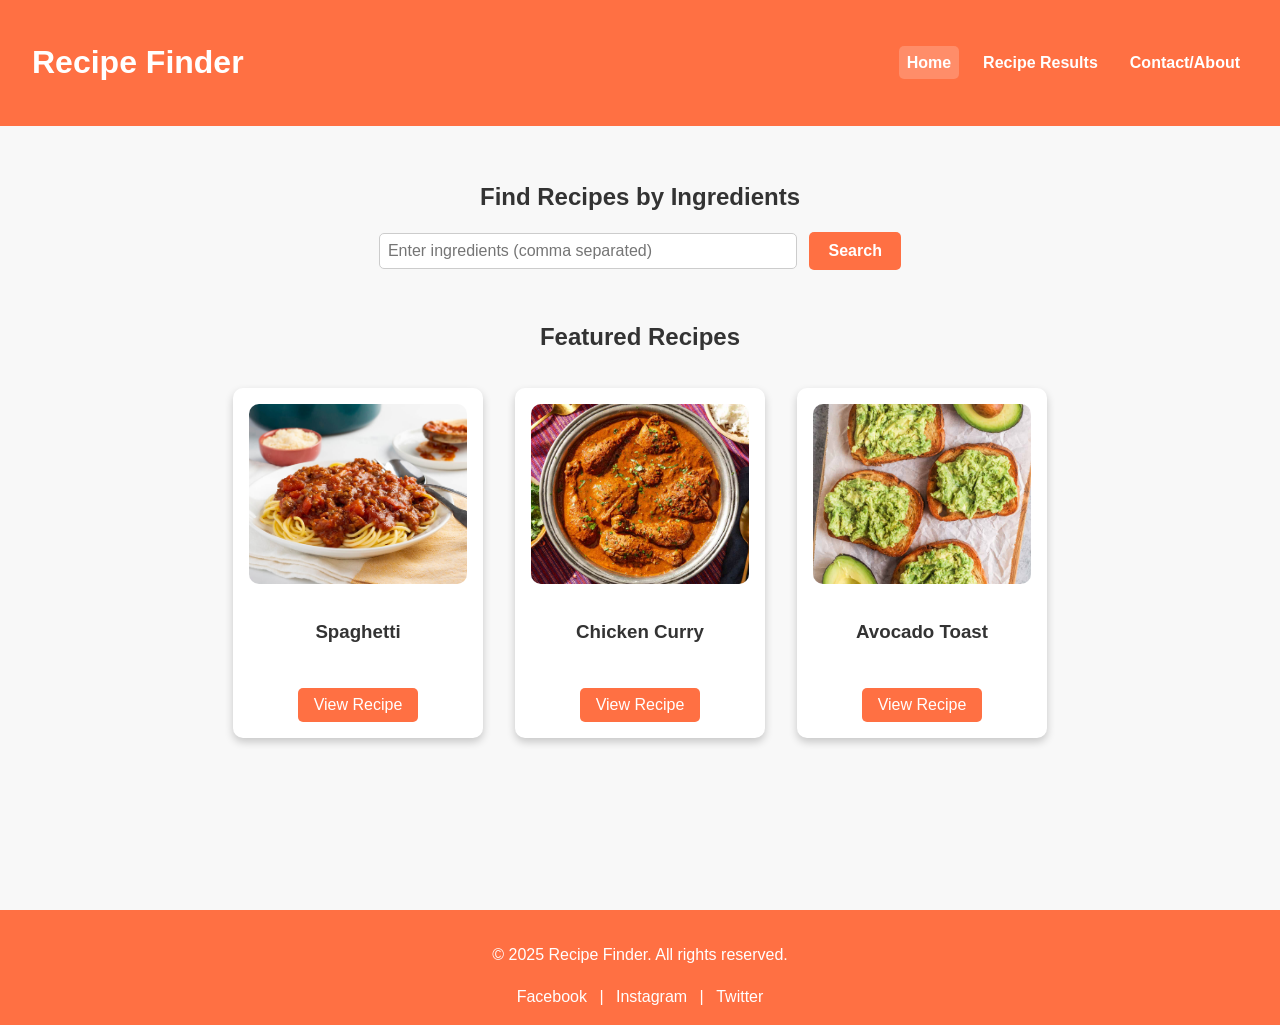
<file: index.html>
<!-- index.html -->
<!DOCTYPE html>
<html lang="en">
<head>
  <meta charset="UTF-8">
  <meta name="viewport" content="width=device-width, initial-scale=1.0">
  <title>Recipe Finder</title>
  <link rel="stylesheet" href="normalize.css">
  <link rel="stylesheet" href="home_styles.css">
</head>
<body>
  <!-- Header / Navigation -->
  <header>
    <nav class="navbar">
      <div class="logo">
        <h1>Recipe Finder</h1>
      </div>
      <ul class="nav-links">
        <li><a href="index.html" class="active">Home</a></li>
        <li><a href="recipe_results.html">Recipe Results</a></li>
        <li><a href="contact_about.html">Contact/About</a></li>
      </ul>
    </nav>
  </header>

  <!-- Main Content -->
  <main>
    <!-- Search Section -->
    <section class="search-section">
      <h2>Find Recipes by Ingredients</h2>
      <form id="searchForm">
        <input 
          type="text" 
          id="ingredientInput" 
          placeholder="Enter ingredients (comma separated)" 
          required
          aria-label="Enter ingredients"
        >
        <button type="submit">Search</button>
      </form>
    </section>

    <!-- Featured Recipes Section -->
    <section class="featured-recipes">
      <h2>Featured Recipes</h2>
      <div id="featuredCards" class="cards-container">
        <!-- JS will dynamically populate these cards -->
      </div>
    </section>
  </main>

  <!-- Footer -->
  <footer>
    <p>&copy; 2025 Recipe Finder. All rights reserved.</p>
    <div class="social-links">
      <a href="https://www.facebook.com" target="_blank" rel="noopener">Facebook</a> |
      <a href="https://www.instagram.com" target="_blank" rel="noopener">Instagram</a> |
      <a href="https://www.twitter.com" target="_blank" rel="noopener">Twitter</a>
    </div>
  </footer>

  <!-- Scripts -->
  <script src="recipes.js"></script>
  <script src="home.js"></script>
</body>
</html>
</file>
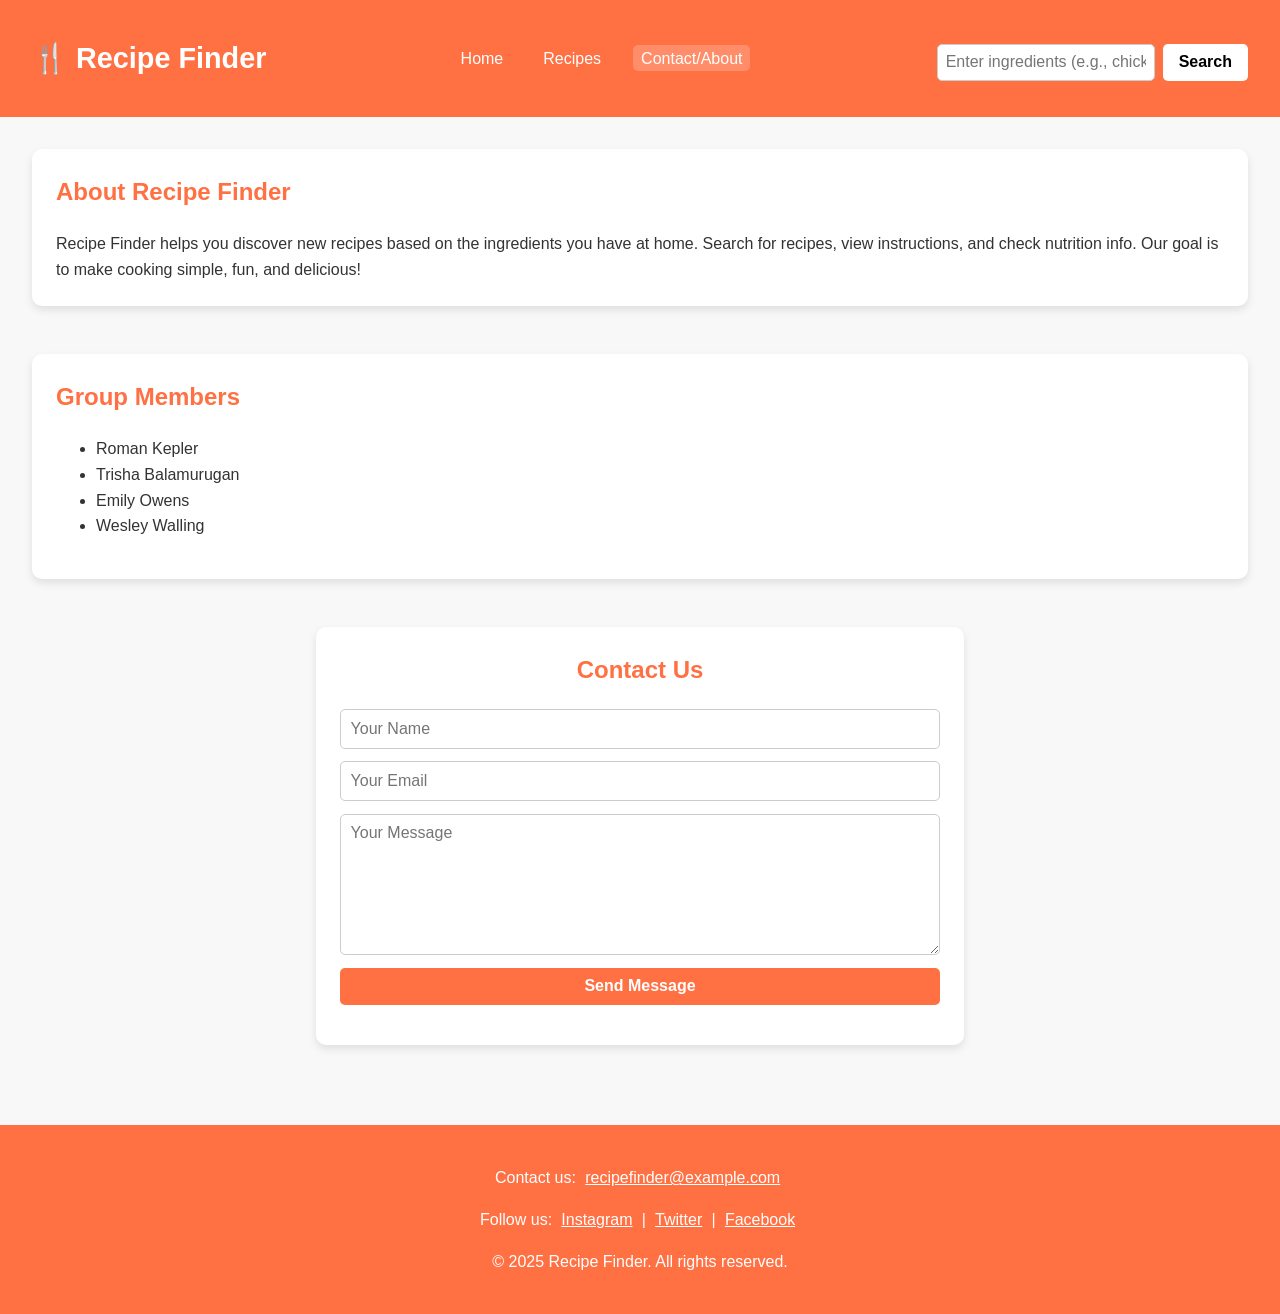
<file: contact_about.html>
<!-- contact_about.html -->

<!DOCTYPE html>
<html lang="en">
<head>
  <meta charset="UTF-8">
  <meta name="viewport" content="width=device-width, initial-scale=1.0">
  <title>Recipe Finder - Contact Us</title>
  <link rel="stylesheet" href="normalize.css"/>
  <link rel="stylesheet" href="contact_styles.css"/>
  <script src="contact.js" defer></script>
</head>
<body>
  <!-- Header / Navigation -->
  <header>
    <div class="logo">
      <h1>🍴 Recipe Finder</h1>
    </div>
    <nav>
      <ul>
        <li><a href="index.html">Home</a></li>
        <li><a href="recipe_results.html">Recipes</a></li>
        <li><a href="contact_about.html" class="active">Contact/About</a></li>
      </ul>
    </nav>

    <!-- Search Form -->
    <form id="searchForm">
      <input 
        type="text" 
        id="ingredientInput" 
        placeholder="Enter ingredients (e.g., chicken, rice)" 
        required
      >
      <button type="submit">Search</button>
    </form>
  </header>

  <!-- Main Content -->
  <main>
    <!-- About Section -->
    <section class="about">
      <h2>About Recipe Finder</h2>
      <p>
        Recipe Finder helps you discover new recipes based on the ingredients you have at home.
        Search for recipes, view instructions, and check nutrition info. Our goal is to make cooking
        simple, fun, and delicious!
      </p>
    </section>

    <!-- Group Members Section -->
        <section class="about">
            <h2>Group Members</h2>
            <ul>
                <li>Roman Kepler</li>
                <li>Trisha Balamurugan</li>
                <li>Emily Owens</li>
                <li>Wesley Walling</li>
            </ul>
        </section>

    <!-- Contact Form Section -->
    <section class="contact-form">
      <h2>Contact Us</h2>
      <form id="contactForm">
        <input type="text" name="name" placeholder="Your Name" required>
        <input type="email" name="email" placeholder="Your Email" required>
        <textarea name="message" placeholder="Your Message" required></textarea>
        <button type="submit">Send Message</button>
      </form>
      <p id="formFeedback"></p>
    </section>
  </main>

  <!-- Footer -->
  <footer>
    <p>Contact us: <a href="mailto:recipefinder@example.com">recipefinder@example.com</a></p>
    <p>Follow us:
      <a href="#">Instagram</a> |
      <a href="#">Twitter</a> |
      <a href="#">Facebook</a>
    </p>
    <p>&copy; 2025 Recipe Finder. All rights reserved.</p>
  </footer>
</body>
</html>
</file>
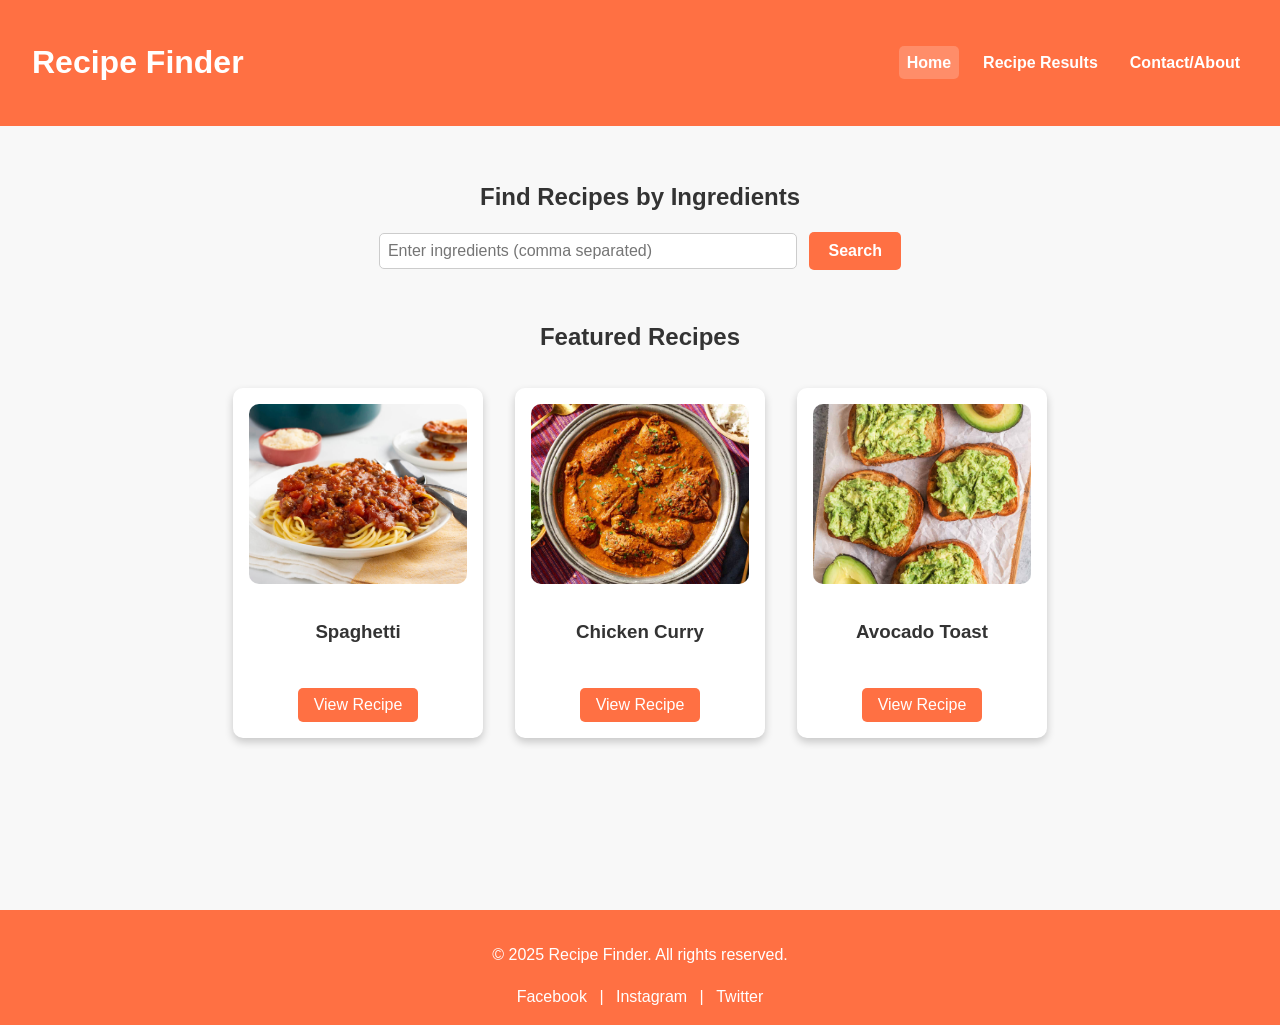
<file: home.html>
<!-- home.html -->
<!DOCTYPE html>
<html lang="en">
<head>
  <meta charset="UTF-8">
  <meta name="viewport" content="width=device-width, initial-scale=1.0">
  <title>Recipe Finder</title>
  <link rel="stylesheet" href="normalize.css">
  <link rel="stylesheet" href="home_styles.css">
</head>
<body>
  <!-- Header / Navigation -->
  <header>
    <nav class="navbar">
      <div class="logo">
        <h1>Recipe Finder</h1>
      </div>
      <ul class="nav-links">
        <li><a href="home.html" class="active">Home</a></li>
        <li><a href="recipe_results.html">Recipe Results</a></li>
        <li><a href="contact_about.html">Contact/About</a></li>
      </ul>
    </nav>
  </header>

  <!-- Main Content -->
  <main>
    <!-- Search Section -->
    <section class="search-section">
      <h2>Find Recipes by Ingredients</h2>
      <form id="searchForm">
        <input 
          type="text" 
          id="ingredientInput" 
          placeholder="Enter ingredients (comma separated)" 
          required
          aria-label="Enter ingredients"
        >
        <button type="submit">Search</button>
      </form>
    </section>

    <!-- Featured Recipes Section -->
    <section class="featured-recipes">
      <h2>Featured Recipes</h2>
      <div id="featuredCards" class="cards-container">
        <!-- JS will dynamically populate these cards -->
      </div>
    </section>
  </main>

  <!-- Footer -->
  <footer>
    <p>&copy; 2025 Recipe Finder. All rights reserved.</p>
    <div class="social-links">
      <a href="https://www.facebook.com" target="_blank" rel="noopener">Facebook</a> |
      <a href="https://www.instagram.com" target="_blank" rel="noopener">Instagram</a> |
      <a href="https://www.twitter.com" target="_blank" rel="noopener">Twitter</a>
    </div>
  </footer>

  <!-- Scripts -->
  <script src="recipes.js"></script>
  <script src="home.js"></script>
</body>
</html>
</file>
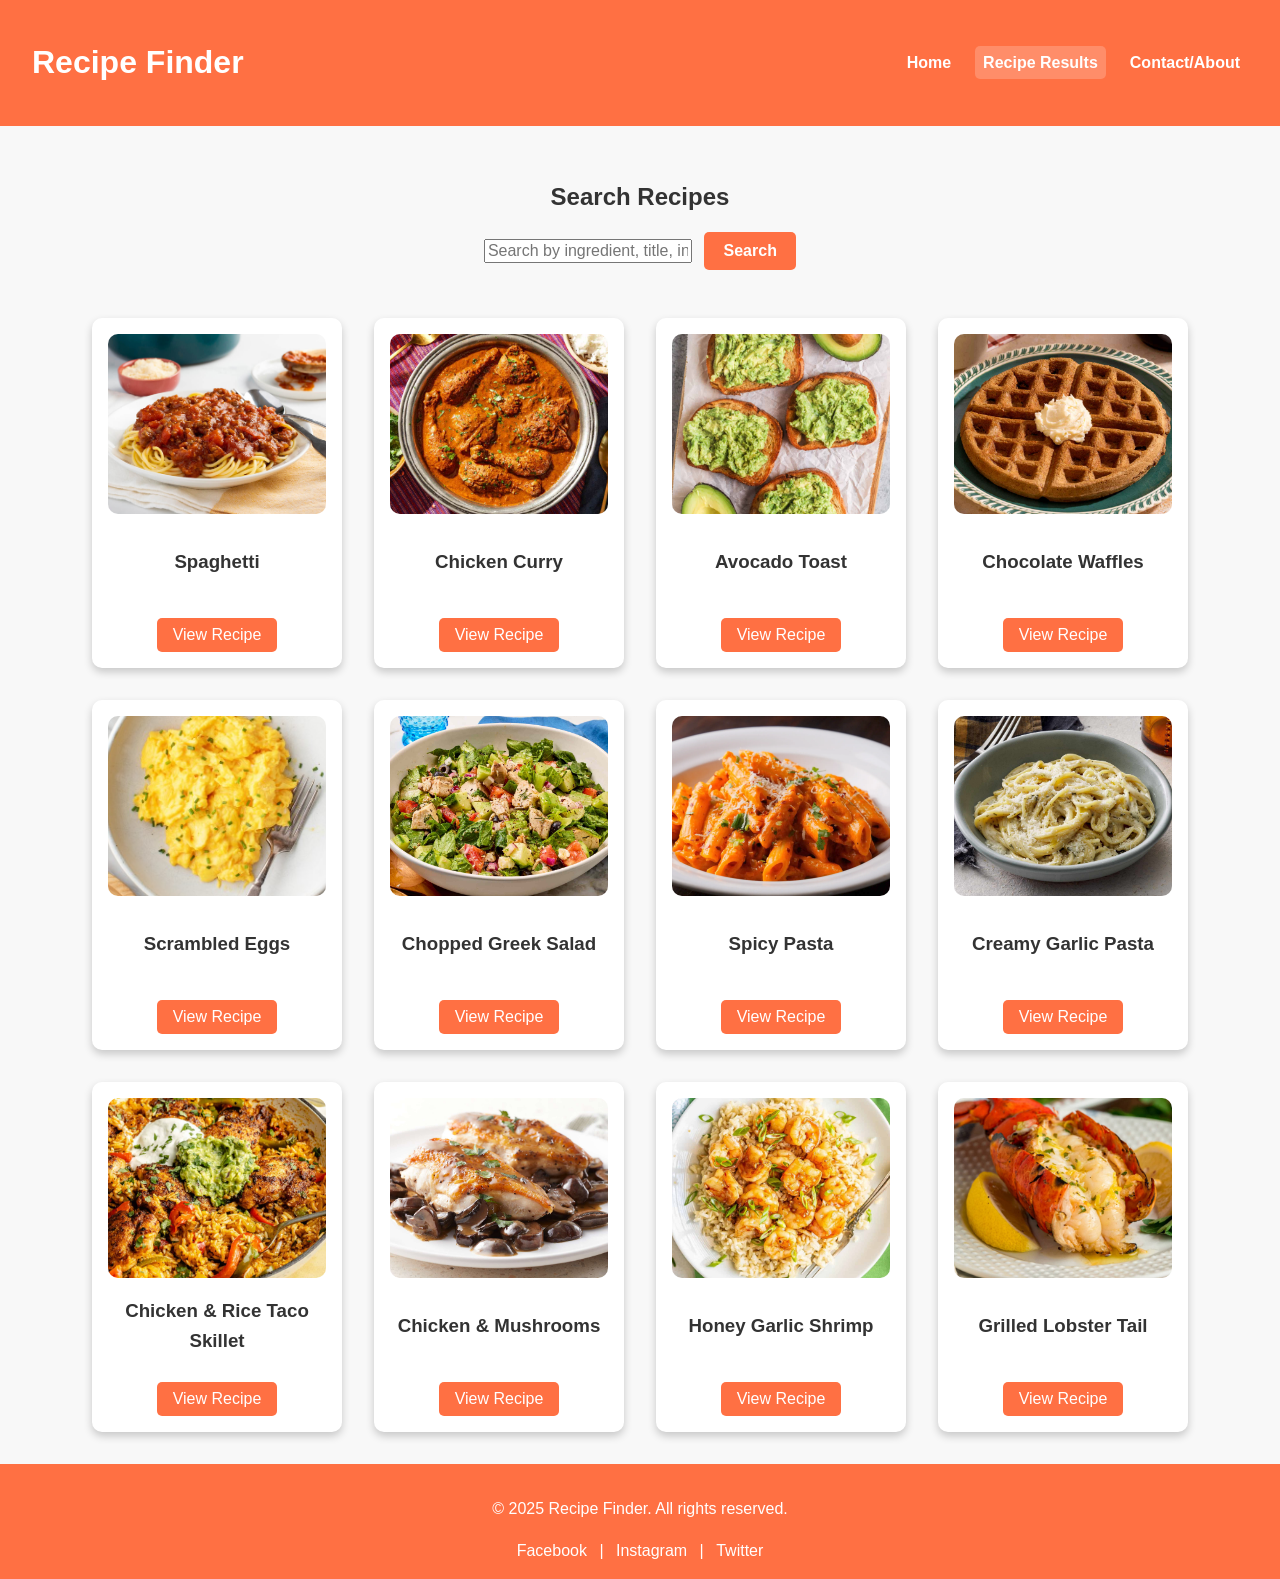
<file: recipe_results.html>
<!-- recipe_results.html -->

<!DOCTYPE html>
<html lang="en">
<head>
  <meta charset="UTF-8">
  <meta name="viewport" content="width=device-width, initial-scale=1.0">
  <title>Recipe Results - Recipe Finder</title>
  <link rel="stylesheet" href="normalize.css">
  <link rel="stylesheet" href="home_styles.css">
</head>
<body>
  <!-- Header / Navigation -->
  <header>
    <nav class="navbar">
      <div class="logo">
        <h1>Recipe Finder</h1>
      </div>
      <ul class="nav-links">
        <li><a href="index.html">Home</a></li>
        <li><a href="recipe_results.html" class="active">Recipe Results</a></li>
        <li><a href="contact_about.html">Contact/About</a></li>
      </ul>
    </nav>
  </header>

  <!-- Main Content -->
  <main>
    <!-- Search Section -->
    <section class="search-section">
      <h2>Search Recipes</h2>
      <form id="searchForm">
        <input type="text" id="searchInput" placeholder="Search by ingredient, title, instruction, or nutrition">
        <button type="submit">Search</button>
      </form>
    </section>

    <!-- Recipe Cards Section -->
    <section class="featured-recipes">
      <div id="recipeCards" class="cards-container">
        <!-- Recipes populated via JS -->
      </div>
    </section>
  </main>

  <!-- Footer -->
  <footer>
    <p>&copy; 2025 Recipe Finder. All rights reserved.</p>
    <div class="social-links">
      <a href="https://www.facebook.com" target="_blank">Facebook</a> |
      <a href="https://www.instagram.com" target="_blank">Instagram</a> |
      <a href="https://www.twitter.com" target="_blank">Twitter</a>
    </div>
  </footer>

  <!-- Scripts -->
  <script src="recipes.js"></script>
  <script>
    const recipeContainer = document.getElementById('recipeCards');
    const searchForm = document.getElementById('searchForm');
    const searchInput = document.getElementById('searchInput');

    /**
     * @description Create and display a recipe card
     * @function createRecipeCard
     * @param {Object} recipe
     * @property {string} recipe.title
     * @property {string} recipe.image
     * @property {Array<string>} recipe.ingredients
     * @property {string} recipe.instructions
     * @property {string} recipe.nutrition
     */
    // Function to create a recipe card
    function createRecipeCard(recipe) {
      const card = document.createElement('div');
      card.className = 'recipe-card';
      card.innerHTML = `
        <div class="card-front">
          <img src="${recipe.image}" alt="${recipe.title}">
          <h3>${recipe.title}</h3>
          <button class="view-recipe">View Recipe</button>
        </div>
        <div class="card-back">
          <h4>Ingredients</h4>
          <ul>${recipe.ingredients.map(i => `<li>${i}</li>`).join('')}</ul>
          <h4>Instructions</h4>
          <p>${recipe.instructions}</p>
          <h4>Nutrition</h4>
          <p>${recipe.nutrition}</p>
          <button class="print-btn">Print Recipe</button>
          <button class="back-btn">Back</button>
        </div>
      `;
      recipeContainer.appendChild(card);

      // Flip card
      card.querySelector('.view-recipe').addEventListener('click', () => {
        card.classList.add('flipped');
      });

      // Back button
      card.querySelector('.back-btn').addEventListener('click', () => {
        card.classList.remove('flipped');
      });

      // Print recipe
      card.querySelector('.print-btn').addEventListener('click', () => {
        printRecipe(card);
      });
    }

    /**
     * @description Print only the selected recipe
     * @function printRecipe
     * @param {HTMLDivElement} card
     */
    function printRecipe(card) {
      const printWindow = window.open('', '', 'width=800,height=600');
      const recipeTitle = card.querySelector('.card-front h3').textContent;
      const cardContent = card.querySelector('.card-back').innerHTML;

      printWindow.document.write(`
        <html>
          <head>
            <title>Print Recipe - ${recipeTitle}</title>
            <link rel="stylesheet" href="home_styles.css">
            <style>
              body { font-family: Arial, sans-serif; padding: 20px; background: #fff; color: #000; }
              h1 { text-align: center; margin-bottom: 1rem; }
              h4 { margin-bottom: 0.3rem; }
              ul { margin-top: 0; padding-left: 1.2rem; }
              button { display: none; }
            </style>
          </head>
          <body>
            <h1>${recipeTitle}</h1>
            ${cardContent}
          </body>
        </html>
      `);

      printWindow.document.close();
      printWindow.focus();
      printWindow.print();
      printWindow.close();
    }

    /**
     * @description Display all recipes initially
     * @function displayRecipes
     * @param {Array<Object>} list
     */
    function displayRecipes(list) {
      recipeContainer.innerHTML = '';
      list.forEach(createRecipeCard);
    }

    displayRecipes(recipes);

    /**
     * @description Search functionality
     * @event searchForm submit
     * @param {Event} e
     */
    searchForm.addEventListener('submit', (e) => {
      e.preventDefault();
      const query = searchInput.value.trim().toLowerCase();
      if (!query) {
        displayRecipes(recipes);
        return;
      }

      /**
       * @description Filter recipes based on search query
       * @function filterRecipes
       * @param {string} query
       * @property {string} recipe.title
       * @property {Array<string>} recipe.ingredients
       * @property {string} recipe.instructions
       * @property {string} recipe.nutrition
       * @constant {Array<Object>} filtered
       */
      const filtered = recipes.filter(recipe => {
        return recipe.title.toLowerCase().includes(query) ||
               recipe.ingredients.some(i => i.toLowerCase().includes(query)) ||
               recipe.instructions.toLowerCase().includes(query) ||
               recipe.nutrition.toLowerCase().includes(query);
      });

      if (filtered.length === 0) {
        recipeContainer.innerHTML = '<p style="text-align:center;">No recipes found. Please check your spelling or try another keyword.</p>';
      } else {
        displayRecipes(filtered);
      }
    });

    /**
     * @description Pre-fill search if query string exists
     * @constant {URLSearchParams} urlParams
     * @constant {string} ingredientQuery
     */
    const urlParams = new URLSearchParams(window.location.search);
    const ingredientQuery = urlParams.get('ingredients');
    if (ingredientQuery) {
      searchInput.value = ingredientQuery;
      searchForm.dispatchEvent(new Event('submit'));
    }
  </script>
</body>
</html>
</file>
<file: contact_styles.css>
/* CONTACT PAGE STYLESHEET */

/* ========== GENERAL STYLES ========== */
body {
    font-family: Arial, sans-serif;
    line-height: 1.6;
    background-color: #f8f8f8;
    color: #333;
    margin: 0;
    padding: 0;
}

main {
    padding: 2rem;
    min-height: 80vh; /* ensure footer sticks */
}

/* ========== HEADER ========== */
header {
    display: flex;
    flex-wrap: wrap;
    align-items: center;
    justify-content: space-between;
    background-color: #ff7043;
    padding: 1rem 2rem;
    color: white;
}

.logo h1 {
    font-size: 1.8rem;
    font-weight: bold;
}

/* Navigation */
nav ul {
    list-style: none;
    display: flex;
    gap: 1.5rem;
    padding: 0;
    margin: 0;
}

nav a {
    color: white;
    text-decoration: none;
    font-weight: 500;
    padding: 0.3rem 0.5rem;
    transition: background 0.3s;
}

nav a:hover,
nav a.active {
    background-color: rgba(255,255,255,0.2);
    border-radius: 5px;
}

/* Search Form */
#searchForm {
    display: flex;
    gap: 0.5rem;
    margin-top: 0.5rem;
}

#searchForm input {
    padding: 0.5rem;
    border-radius: 5px;
    border: 1px solid #ccc;
    flex: 1;
}

#searchForm button {
    padding: 0.5rem 1rem;
    background-color: white;
    border: none;
    border-radius: 5px;
    font-weight: bold;
    cursor: pointer;
    transition: background-color 0.2s;
}

#searchForm button:hover {
    background-color: #ffe0cc;
}

/* ========== ABOUT SECTION ========== */
.about {
    margin-bottom: 3rem;
    background-color: #fff;
    padding: 1.5rem;
    border-radius: 10px;
    box-shadow: 0 4px 8px rgba(0,0,0,0.1);
}

.about h2 {
    margin-top: 0;
    color: #ff7043;
}

.about p {
    margin: 0.5rem 0 0;
}

/* ========== CONTACT FORM SECTION ========== */
.contact-form {
    background-color: #fff;
    padding: 1.5rem;
    border-radius: 10px;
    box-shadow: 0 4px 8px rgba(0,0,0,0.1);
    max-width: 600px;
    margin: 0 auto 3rem;
}

.contact-form h2 {
    margin-top: 0;
    color: #ff7043;
    text-align: center;
}

.contact-form form {
    display: flex;
    flex-direction: column;
    gap: 0.8rem;
}

.contact-form input,
.contact-form textarea {
    padding: 0.6rem;
    border-radius: 5px;
    border: 1px solid #ccc;
    font-family: inherit;
    font-size: 1rem;
    resize: vertical;
}

.contact-form textarea {
    min-height: 120px;
}

.contact-form button {
    padding: 0.6rem 1rem;
    border: none;
    border-radius: 5px;
    background-color: #ff7043;
    color: white;
    font-weight: bold;
    cursor: pointer;
    transition: background-color 0.3s;
}

.contact-form button:hover {
    background-color: #e64a19;
}

#formFeedback {
    text-align: center;
    margin-top: 0.5rem;
    font-weight: bold;
}

/* ========== FOOTER ========== */
footer {
    background-color: #ff7043;
    color: white;
    text-align: center;
    padding: 1.5rem 1rem;
    margin-top: auto;
}

footer a {
    color: #fff;
    text-decoration: underline;
    margin: 0 0.3rem;
}

footer a:hover {
    color: #ffe0cc;
}

/* ========== RESPONSIVE ========== */
@media (max-width: 768px) {
    header {
        flex-direction: column;
        align-items: flex-start;
    }

    #searchForm {
        width: 100%;
        margin-top: 1rem;
    }

    nav ul {
        flex-direction: column;
        gap: 0.8rem;
        margin-top: 0.5rem;
    }
}
</file>
<file: home_styles.css>
/* home.css */
/* Reset/normalize applied via normalize.css */

/* General Styles */
body {
  font-family: Arial, sans-serif;
  line-height: 1.6;
  background-color: #f8f8f8;
  color: #333;
  margin: 0;
  padding: 0;
}

/* Header / Navigation */
header {
  background-color: #ff7043;
  padding: 1rem 2rem;
  color: #fff;
  position: sticky;
  top: 0;
  z-index: 100;
}

.navbar {
  display: flex;
  justify-content: space-between;
  align-items: center;
}

.nav-links {
  list-style: none;
  display: flex;
  gap: 1rem;
  margin: 0;
  padding: 0;
}

.nav-links li a {
  color: white;
  text-decoration: none;
  font-weight: bold;
  padding: 0.5rem;
  transition: background 0.3s;
}

.nav-links li a:hover,
.nav-links li a.active {
  background-color: rgba(255, 255, 255, 0.2);
  border-radius: 5px;
}

/* Main */
main {
  padding: 2rem;
  min-height: 80vh; /* ensure footer sticks */
}

/* Search Section */
.search-section {
  text-align: center;
  margin-bottom: 3rem;
}

.search-section h2 {
  margin-bottom: 1rem;
}

#ingredientInput {
  padding: 0.5rem;
  width: 60%;
  max-width: 400px;
  border: 1px solid #ccc;
  border-radius: 5px;
}

#searchForm button {
  padding: 0.6rem 1.2rem;
  margin-left: 0.5rem;
  border: none;
  border-radius: 5px;
  background-color: #ff7043;
  color: white;
  cursor: pointer;
  font-weight: bold;
  transition: background 0.3s;
}

#searchForm button:hover {
  background-color: #e64a19;
}

/* Featured Recipes Section */
.featured-recipes h2 {
  text-align: center;
  margin-bottom: 2rem;
}

.cards-container {
  display: flex;
  gap: 2rem;
  flex-wrap: wrap;
  justify-content: center;
}

.recipe-card {
  width: 250px;
  height: 350px;
  perspective: 1000px;
}

.recipe-card .card-front,
.recipe-card .card-back {
  width: 100%;
  height: 100%;
  border-radius: 10px;
  overflow: hidden;
  backface-visibility: hidden;
  position: absolute;
  top: 0;
  left: 0;
  transition: transform 0.8s;
  box-shadow: 0 4px 8px rgba(0,0,0,0.2);
  background-color: #fff;
  padding: 1rem;
  box-sizing: border-box;
}

.recipe-card .card-front {
  display: flex;
  flex-direction: column;
  align-items: center;
  justify-content: space-between;
}

.recipe-card .card-front img {
  width: 100%;
  height: 180px;
  object-fit: cover;
  border-radius: 10px;
}

.recipe-card .card-front h3 {
  margin: 0.5rem 0;
  text-align: center;
}

.recipe-card .card-front button {
  margin-top: 0.5rem;
  padding: 0.5rem 1rem;
  border: none;
  background-color: #ff7043;
  color: white;
  border-radius: 5px;
  cursor: pointer;
}

.recipe-card .card-front button:hover {
  background-color: #e64a19;
}

.recipe-card .card-back {
  transform: rotateY(180deg);
  overflow-y: auto;
}

.recipe-card.flipped .card-front {
  transform: rotateY(180deg);
}

.recipe-card.flipped .card-back {
  transform: rotateY(0deg);
}

.card-back h4 {
  margin: 0.5rem 0;
}

.card-back ul {
  padding-left: 1.2rem;
}

/* Print Button */
.card-back .print-btn {
  margin-top: 0.5rem;
  padding: 0.5rem 1rem;
  border: none;
  background-color: #ff7043;
  color: white;
  border-radius: 5px;
  cursor: pointer;
}

.card-back .print-btn:hover {
  background-color: #e64a19;
}

/* Back Button */
.card-back .back-btn {
  margin-top: 0.5rem;
  padding: 0.5rem 1rem;
  border: none;
  background-color: #555;
  color: white;
  border-radius: 5px;
  cursor: pointer;
}

.card-back .back-btn:hover {
  background-color: #333;
}

/* Footer */
footer {
  background-color: #ff7043;
  color: white;
  text-align: center;
  padding: 1rem 0;
}

footer .social-links a {
  color: white;
  text-decoration: none;
  margin: 0 0.5rem;
}

footer .social-links a:hover {
  text-decoration: underline;
}

/* Responsive */
@media (max-width: 768px) {
  .cards-container {
    flex-direction: column;
    align-items: center;
  }

  #ingredientInput {
    width: 80%;
  }
}
</file>
